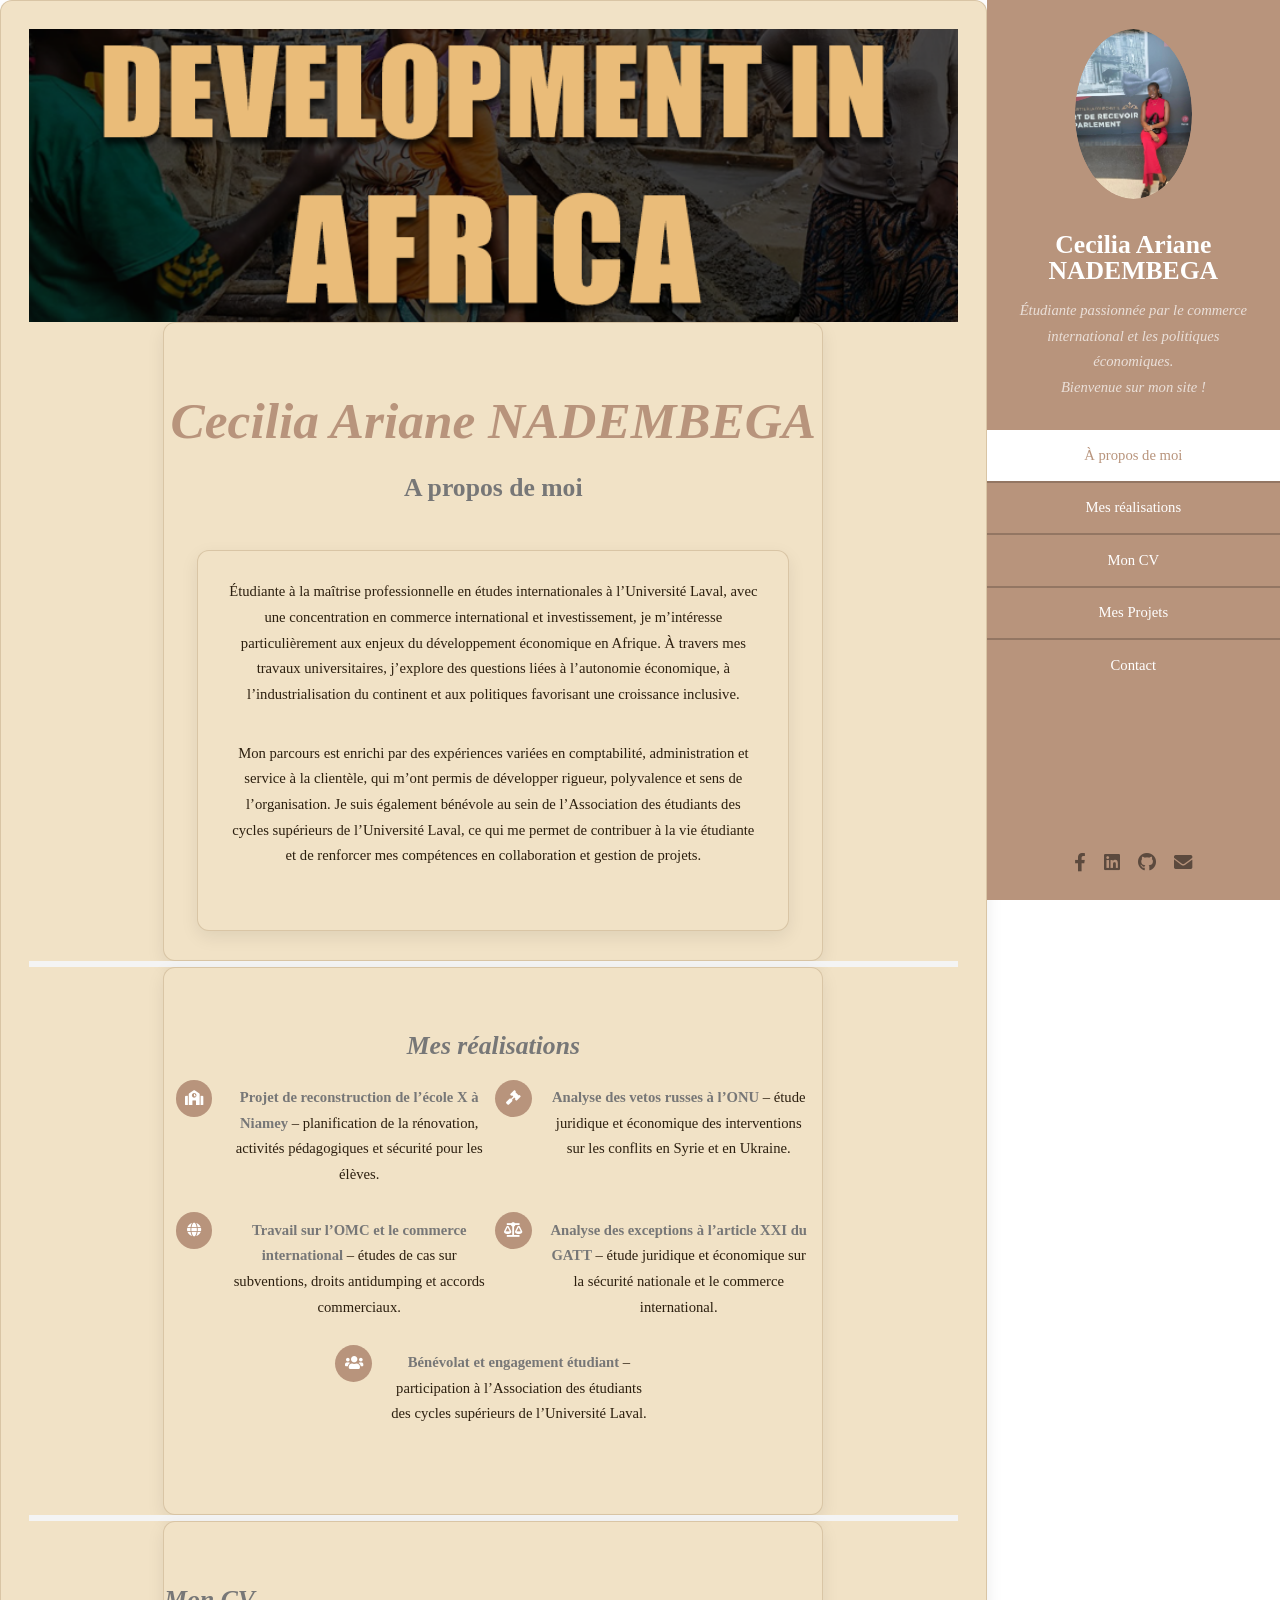
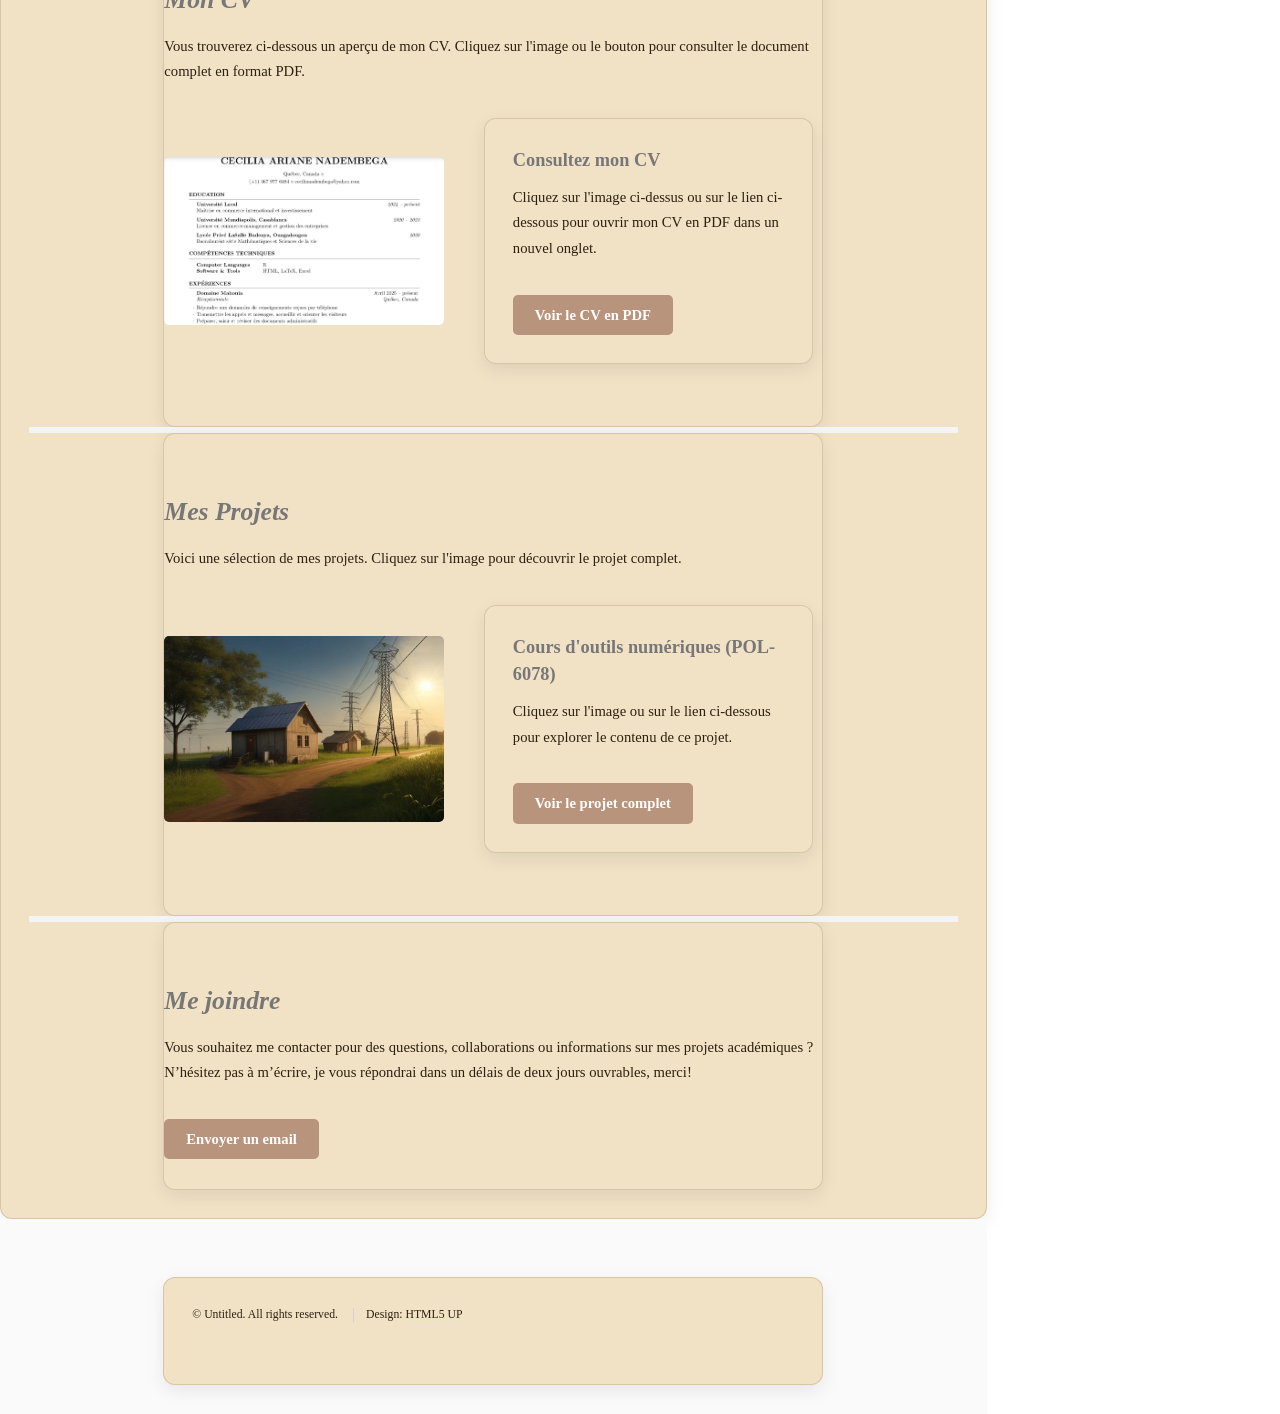
<file: index.html>
<!doctype html>
<!--
	Read Only by HTML5 UP
	html5up.net | @ajlkn
	Free for personal and commercial use under the CCA 3.0 license (html5up.net/license)
-->
<html>
    <title>Le regard de Cécilia Ariane Nadembega sur le monde</title>
    <meta charset="utf-8" />
    <meta
      name="viewport"
      content="width=device-width, initial-scale=1, user-scalable=no"
    />
    <link rel="stylesheet" href="assets/css/main.css" />
  </head>
  <body class="is-preload">
    <!-- Header -->
    <section id="header">
      <header>
        <span class="image avatar"
          ><img src="images/bg4.jfif" alt=""
        /></span>
        <h1 id="logo"><a href="#">Cecilia Ariane NADEMBEGA</a></h1>
        <p>
          Étudiante passionnée par le commerce international et les politiques économiques.<br />
          Bienvenue sur mon site ! <br />
        </p>
      </header>
      <nav id="nav">
        <ul>
          <li><a href="#one" class="active">À propos de moi</a></li>
          <li><a href="#two">Mes réalisations</a></li>
          <li><a href="#three">Mon CV</a></li>
          <li><a href="#projets">Mes Projets</a></li>
          <li><a href="#four">Contact</a></li>
        </ul>
      </nav>
      <footer>
        <ul class="icons">
          <li>
            <!-- Vous pouvez mettre en hyperlien vos reseaux sociaux en modifiant la valeur de href-->
            <a href="https://www.facebook.com/cecilia.nadembega.75" class="icon brands fa-facebook-f"
              ><span class="label">Facebook</span></a
            >
          </li>
          <li>
            <a href="https://www.linkedin.com/in/cecilia-nadembega-210b1a208/" class="icon brands fa-linkedin"
              ><span class="label">LinkedIn</span></a
            >
          </li>
          <li>
            <a href="https://github.com/NCA0226" class="icon brands fa-github"
              ><span class="label">Github</span></a
            >
          </li>
          <li>
            <a href="cecilianadembega@yahoo.com" class="icon solid fa-envelope"
              ><span class="label">Email</span></a
            >
          </li>
        </ul>
      </footer>
    </section>

    <!-- Wrapper -->
    <div id="wrapper">
      <!-- Main -->
      <div id="main">
        <!-- One -->
        <section id="one">
          <div class="image main" data-position="center">
            <img src="images/bg2.png" alt="" />
          </div>
          <div class="container" style="text-align: center;">
            <header class="major">
              <h2>Cecilia Ariane NADEMBEGA</h2>
              <p>A propos de moi</p>
            </header>
            <div class="container" style="text-align: center;">
            <p>
              Étudiante à la maîtrise professionnelle en études internationales à l’Université Laval, 
      avec une concentration en commerce international et investissement, je m’intéresse particulièrement 
      aux enjeux du développement économique en Afrique.  
      À travers mes travaux universitaires, j’explore des questions liées à l’autonomie économique, 
      à l’industrialisation du continent et aux politiques favorisant une croissance inclusive.
            </p>
            <p>
  Mon parcours est enrichi par des expériences variées en comptabilité, administration et service à la clientèle, 
      qui m’ont permis de développer rigueur, polyvalence et sens de l’organisation.  
      Je suis également bénévole au sein de l’Association des étudiants des cycles supérieurs de l’Université Laval, 
      ce qui me permet de contribuer à la vie étudiante et de renforcer mes compétences en collaboration et gestion de projets.
            </p>
          </div>
        </section>

        <!-- Two -->
        <section id="two">
          <div class="container" style="text-align: center;">
            <h3>Mes réalisations</h3>
            <ul class="feature-icons">
      <li class="icon solid fa-school">
        <strong>Projet de reconstruction de l’école X à Niamey</strong> – planification de la rénovation, activités pédagogiques et sécurité pour les élèves.
      </li>
      <li class="icon solid fa-gavel">
        <strong>Analyse des vetos russes à l’ONU</strong> – étude juridique et économique des interventions sur les conflits en Syrie et en Ukraine.
      </li>
      <li class="icon solid fa-globe">
        <strong>Travail sur l’OMC et le commerce international</strong> – études de cas sur subventions, droits antidumping et accords commerciaux.
      </li>
      <li class="icon solid fa-balance-scale">
        <strong>Analyse des exceptions à l’article XXI du GATT</strong> – étude juridique et économique sur la sécurité nationale et le commerce international.
      </li>
      <li class="icon solid fa-users">
        <strong>Bénévolat et engagement étudiant</strong> – participation à l’Association des étudiants des cycles supérieurs de l’Université Laval.
      </li>
            </ul>
          </div>
        </section>

        <!-- Three -->
<section id="three">
  <div class="container">
    <h3>Mon CV</h3>
    <p>
      Vous trouverez ci-dessous un aperçu de mon CV. Cliquez sur l'image ou le bouton pour consulter le document complet en format PDF.
    </p>
    <div class="features">
      <article>
        <!-- Aperçu du CV en image -->
        <a href="cv/cv.pdf" class="image" target="_blank">
          <img src="cv/cv.jpg" alt="Aperçu du CV" />
        </a>
        <div class="inner">
          <h4>Consultez mon CV</h4>
          <p>
            Cliquez sur l'image ci-dessus ou sur le lien ci-dessous pour ouvrir mon CV en PDF dans un nouvel onglet.
          </p>
          <!-- Lien direct vers le CV en PDF -->
          <p>
            <a href="cv/cv.pdf" target="_blank" class="button primary">
              Voir le CV en PDF
            </a>
          </p>
        </div>
      </article>
    </div>
  </div>
</section>
<!-- Mes projets -->
<section id="projets">
  <div class="container">
    <h3>Mes Projets</h3>
    <p>
      Voici une sélection de mes projets. Cliquez sur l'image pour découvrir le projet complet.
    </p>
    <div class="features">
      <article>
        <!-- Aperçu du projet en image -->
        <a href="projet_session/projet.html" class="image" target="_blank">
          <img src="projet_session/projet.png" alt="Aperçu du projet de session" />
        </a>
        <div class="inner">
          <h4>Cours d'outils numériques (POL-6078)</h4>
          <p>
            Cliquez sur l'image ou sur le lien ci-dessous pour explorer le contenu de ce projet.
          </p>
          <!-- Lien direct vers le projet -->
          <p>
            <a href="projet_session/projet.html" target="_blank" class="button primary">
              Voir le projet complet
            </a>
          </p>
        </div>
      </article>
    </div>
  </div>
</section>
        <!-- Four -->
        <section id="four">
          <div class="container">
            <h3>Me joindre</h3>
            <p>
              Vous souhaitez me contacter pour des questions, collaborations ou informations sur mes projets académiques ? 
      N’hésitez pas à m’écrire, je vous répondrai dans un délais de deux jours ouvrables, merci!
  
            </p>
            <div class="row gtr-uniform">
              <div class="col-12">
                <!-- Vous pouvez mettre votre email ici au lieu de your-email@example.com -->
                <a
                  href="mailto:cecilianadembega@yahoo.com?subject=Sujet&body=Votre message ici."
                  class="button primary"
                >
                  Envoyer un email
                </a>
              </div>
            </div>
          </div>
        </section>
        <!-- Five -->
        <!-- -->
      </div>

      <!-- Footer -->
      <section id="footer">
        <div class="container">
          <ul class="copyright">
            <li>&copy; Untitled. All rights reserved.</li>
            <li>Design: <a href="http://html5up.net">HTML5 UP</a></li>
          </ul>
        </div>
      </section>
    </div>

    <!-- Scripts -->
    <script src="assets/js/jquery.min.js"></script>
    <script src="assets/js/jquery.scrollex.min.js"></script>
    <script src="assets/js/jquery.scrolly.min.js"></script>
    <script src="assets/js/browser.min.js"></script>
    <script src="assets/js/breakpoints.min.js"></script>
    <script src="assets/js/util.js"></script>
    <script src="assets/js/main.js"></script>
  </body>
</html>
</file>
<file: assets/css/main.css>
@import url("fontawesome-all.min.css");
@import url("https://fonts.googleapis.com/css?family=Lato:400,400italic,700,700italic|Source+Code+Pro:400");

/*
	Read Only by HTML5 UP
	html5up.net | @ajlkn
	Free for personal and commercial use under the CCA 3.0 license (html5up.net/license)
*/

html,
body,
div,
span,
applet,
object,
iframe,
h1,
h2,
h3,
h4,
h5,
h6,
p,
blockquote,
pre,
a,
abbr,
acronym,
address,
big,
cite,
code,
del,
dfn,
em,
img,
ins,
kbd,
q,
s,
samp,
small,
strike,
strong,
sub,
sup,
tt,
var,
b,
u,
i,
center,
dl,
dt,
dd,
ol,
ul,
li,
fieldset,
form,
label,
legend,
table,
caption,
tbody,
tfoot,
thead,
tr,
th,
td,
article,
aside,
canvas,
details,
embed,
figure,
figcaption,
footer,
header,
hgroup,
menu,
nav,
output,
ruby,
section,
summary,
time,
mark,
audio,
video {
  margin: 0;
  padding: 0;
  border: 0;
  font-size: 100%;
  font: inherit;
  vertical-align: baseline;
}

article,
aside,
details,
figcaption,
figure,
footer,
header,
hgroup,
menu,
nav,
section {
  display: block;
}

body {
  line-height: 1;
}

ol,
ul {
  list-style: none;
}

blockquote,
q {
  quotes: none;
}

blockquote:before,
blockquote:after,
q:before,
q:after {
  content: "";
  content: none;
}

table {
  border-collapse: collapse;
  border-spacing: 0;
}

body {
  -webkit-text-size-adjust: none;
}

mark {
  background-color: transparent;
  color: inherit;
}

input::-moz-focus-inner {
  border: 0;
  padding: 0;
}

input,
select,
textarea {
  -moz-appearance: none;
  -webkit-appearance: none;
  -ms-appearance: none;
  appearance: none;
}

/* Basic */

html {
  box-sizing: border-box;
}

*,
*:before,
*:after {
  box-sizing: inherit;
}

body {
  background: #f5f0e6;
}

body.is-preload *,
body.is-preload *:before,
body.is-preload *:after {
  -moz-animation: none !important;
  -webkit-animation: none !important;
  -ms-animation: none !important;
  animation: none !important;
  -moz-transition: none !important;
  -webkit-transition: none !important;
  -ms-transition: none !important;
  transition: none !important;
}

/* Conteneurs de texte : beige plus profond pour un effet papier */
.container, .inner, #main {
  background-color: #f1e2c6;          /* beige plus foncé, ton papier */
  color: #2c1f0f;                     /* texte brun foncé */
  padding: 28px;
  border-radius: 12px;
  box-shadow: 0 6px 18px rgba(0,0,0,0.08);  /* ombre légèrement plus marquée */
  border: 1px solid rgba(160,130,90,0.3);   /* contour discret */
}

body,
input,
select,
textarea {
  color: #888;
  font-family: "Times New Roman", Times, serif;
  font-size: 16pt;
  font-weight: 400;
  line-height: 1.75em;
}

a {
  -moz-transition:
    color 0.2s ease-in-out,
    border-color 0.2s ease-in-out;
  -webkit-transition:
    color 0.2s ease-in-out,
    border-color 0.2s ease-in-out;
  -ms-transition:
    color 0.2s ease-in-out,
    border-color 0.2s ease-in-out;
  transition:
    color 0.2s ease-in-out,
    border-color 0.2s ease-in-out;
  border-bottom: solid 1px #e4e4e4;
  color: inherit;
  text-decoration: none;
}

a:hover {
  border-bottom-color: transparent;
  color: #b8947c !important;
}

strong,
b {
  color: #777;
  font-weight: 700;
}

em,
i {
  font-style: italic;
}

p {
  margin: 0 0 2.25em 0;
}

h1,
h2,
h3,
h4,
h5,
h6 {
  color: #777;
  font-weight: 700;
  line-height: 1em;
  margin: 0 0 0.5625em 0;
}

h1 a,
h2 a,
h3 a,
h4 a,
h5 a,
h6 a {
  border: 0;
  color: inherit;
  text-decoration: none;
}

h2 {
  font-size: 2em;
  line-height: 1.5em;
  font-style: italic;
}
  
h3 {
  font-size: 1.75em;
  line-height: 1.5em;
  font-style: italic;
}

h4 {
  font-size: 1.25em;
  line-height: 1.5em;
}

h5 {
  font-size: 0.9em;
  line-height: 1.5em;
}

h6 {
  font-size: 0.7em;
  line-height: 1.5em;
}

sub {
  font-size: 0.8em;
  position: relative;
  top: 0.5em;
}

sup {
  font-size: 0.8em;
  position: relative;
  top: -0.5em;
}

hr {
  border: 0;
  border-bottom: solid 2px #f4f4f4;
  margin: 2.25em 0;
}

hr.major {
  margin: 3.375em 0;
}

blockquote {
  border-left: solid 8px #e4e4e4;
  font-style: italic;
  margin: 0 0 2.25em 0;
  padding: 0.5em 0 0.5em 2em;
}

code {
  background: #555;
  border-radius: 5px;
  color: #fff;
  font-family: "Source Code Pro", monospace;
  font-size: 0.9em;
  margin: 0 0.25em;
  padding: 0.25em 0.65em;
}

pre {
  font-family: "Source Code Pro", monospace;
  font-size: 0.9em;
  margin: 0 0 2.25em 0;
}

pre code {
  -webkit-overflow-scrolling: touch;
  display: block;
  line-height: 1.5em;
  overflow-x: auto;
  padding: 1em 1.5em;
}

.align-left {
  text-align: left;
}

.align-center {
  text-align: center;
}

.align-right {
  text-align: right;
}

/* Row */

.row {
  display: flex;
  flex-wrap: wrap;
  box-sizing: border-box;
  align-items: stretch;
}

.row > * {
  box-sizing: border-box;
}

.row.gtr-uniform > * > :last-child {
  margin-bottom: 0;
}

.row.aln-left {
  justify-content: flex-start;
}

.row.aln-center {
  justify-content: center;
}

.row.aln-right {
  justify-content: flex-end;
}

.row.aln-top {
  align-items: flex-start;
}

.row.aln-middle {
  align-items: center;
}

.row.aln-bottom {
  align-items: flex-end;
}

.row > .imp {
  order: -1;
}

.row > .col-1 {
  width: 8.33333%;
}

.row > .off-1 {
  margin-left: 8.33333%;
}

.row > .col-2 {
  width: 16.66667%;
}

.row > .off-2 {
  margin-left: 16.66667%;
}

.row > .col-3 {
  width: 25%;
}

.row > .off-3 {
  margin-left: 25%;
}

.row > .col-4 {
  width: 33.33333%;
}

.row > .off-4 {
  margin-left: 33.33333%;
}

.row > .col-5 {
  width: 41.66667%;
}

.row > .off-5 {
  margin-left: 41.66667%;
}

.row > .col-6 {
  width: 50%;
}

.row > .off-6 {
  margin-left: 50%;
}

.row > .col-7 {
  width: 58.33333%;
}

.row > .off-7 {
  margin-left: 58.33333%;
}

.row > .col-8 {
  width: 66.66667%;
}

.row > .off-8 {
  margin-left: 66.66667%;
}

.row > .col-9 {
  width: 75%;
}

.row > .off-9 {
  margin-left: 75%;
}

.row > .col-10 {
  width: 83.33333%;
}

.row > .off-10 {
  margin-left: 83.33333%;
}

.row > .col-11 {
  width: 91.66667%;
}

.row > .off-11 {
  margin-left: 91.66667%;
}

.row > .col-12 {
  width: 100%;
}

.row > .off-12 {
  margin-left: 100%;
}

.row.gtr-0 {
  margin-top: 0;
  margin-left: 0em;
}

.row.gtr-0 > * {
  padding: 0 0 0 0em;
}

.row.gtr-0.gtr-uniform {
  margin-top: 0em;
}

.row.gtr-0.gtr-uniform > * {
  padding-top: 0em;
}

.row.gtr-25 {
  margin-top: 0;
  margin-left: -0.5em;
}

.row.gtr-25 > * {
  padding: 0 0 0 0.5em;
}

.row.gtr-25.gtr-uniform {
  margin-top: -0.5em;
}

.row.gtr-25.gtr-uniform > * {
  padding-top: 0.5em;
}

.row.gtr-50 {
  margin-top: 0;
  margin-left: -1em;
}

.row.gtr-50 > * {
  padding: 0 0 0 1em;
}

.row.gtr-50.gtr-uniform {
  margin-top: -1em;
}

.row.gtr-50.gtr-uniform > * {
  padding-top: 1em;
}

.row {
  margin-top: 0;
  margin-left: -2em;
}

.row > * {
  padding: 0 0 0 2em;
}

.row.gtr-uniform {
  margin-top: -2em;
}

.row.gtr-uniform > * {
  padding-top: 2em;
}

.row.gtr-150 {
  margin-top: 0;
  margin-left: -3em;
}

.row.gtr-150 > * {
  padding: 0 0 0 3em;
}

.row.gtr-150.gtr-uniform {
  margin-top: -3em;
}

.row.gtr-150.gtr-uniform > * {
  padding-top: 3em;
}

.row.gtr-200 {
  margin-top: 0;
  margin-left: -4em;
}

.row.gtr-200 > * {
  padding: 0 0 0 4em;
}

.row.gtr-200.gtr-uniform {
  margin-top: -4em;
}

.row.gtr-200.gtr-uniform > * {
  padding-top: 4em;
}

@media screen and (max-width: 1680px) {
  .row {
    display: flex;
    flex-wrap: wrap;
    box-sizing: border-box;
    align-items: stretch;
  }

  .row > * {
    box-sizing: border-box;
  }

  .row.gtr-uniform > * > :last-child {
    margin-bottom: 0;
  }

  .row.aln-left {
    justify-content: flex-start;
  }

  .row.aln-center {
    justify-content: center;
  }

  .row.aln-right {
    justify-content: flex-end;
  }

  .row.aln-top {
    align-items: flex-start;
  }

  .row.aln-middle {
    align-items: center;
  }

  .row.aln-bottom {
    align-items: flex-end;
  }

  .row > .imp-xlarge {
    order: -1;
  }

  .row > .col-1-xlarge {
    width: 8.33333%;
  }

  .row > .off-1-xlarge {
    margin-left: 8.33333%;
  }

  .row > .col-2-xlarge {
    width: 16.66667%;
  }

  .row > .off-2-xlarge {
    margin-left: 16.66667%;
  }

  .row > .col-3-xlarge {
    width: 25%;
  }

  .row > .off-3-xlarge {
    margin-left: 25%;
  }

  .row > .col-4-xlarge {
    width: 33.33333%;
  }

  .row > .off-4-xlarge {
    margin-left: 33.33333%;
  }

  .row > .col-5-xlarge {
    width: 41.66667%;
  }

  .row > .off-5-xlarge {
    margin-left: 41.66667%;
  }

  .row > .col-6-xlarge {
    width: 50%;
  }

  .row > .off-6-xlarge {
    margin-left: 50%;
  }

  .row > .col-7-xlarge {
    width: 58.33333%;
  }

  .row > .off-7-xlarge {
    margin-left: 58.33333%;
  }

  .row > .col-8-xlarge {
    width: 66.66667%;
  }

  .row > .off-8-xlarge {
    margin-left: 66.66667%;
  }

  .row > .col-9-xlarge {
    width: 75%;
  }

  .row > .off-9-xlarge {
    margin-left: 75%;
  }

  .row > .col-10-xlarge {
    width: 83.33333%;
  }

  .row > .off-10-xlarge {
    margin-left: 83.33333%;
  }

  .row > .col-11-xlarge {
    width: 91.66667%;
  }

  .row > .off-11-xlarge {
    margin-left: 91.66667%;
  }

  .row > .col-12-xlarge {
    width: 100%;
  }

  .row > .off-12-xlarge {
    margin-left: 100%;
  }

  .row.gtr-0 {
    margin-top: 0;
    margin-left: 0em;
  }

  .row.gtr-0 > * {
    padding: 0 0 0 0em;
  }

  .row.gtr-0.gtr-uniform {
    margin-top: 0em;
  }

  .row.gtr-0.gtr-uniform > * {
    padding-top: 0em;
  }

  .row.gtr-25 {
    margin-top: 0;
    margin-left: -0.5em;
  }

  .row.gtr-25 > * {
    padding: 0 0 0 0.5em;
  }

  .row.gtr-25.gtr-uniform {
    margin-top: -0.5em;
  }

  .row.gtr-25.gtr-uniform > * {
    padding-top: 0.5em;
  }

  .row.gtr-50 {
    margin-top: 0;
    margin-left: -1em;
  }

  .row.gtr-50 > * {
    padding: 0 0 0 1em;
  }

  .row.gtr-50.gtr-uniform {
    margin-top: -1em;
  }

  .row.gtr-50.gtr-uniform > * {
    padding-top: 1em;
  }

  .row {
    margin-top: 0;
    margin-left: -2em;
  }

  .row > * {
    padding: 0 0 0 2em;
  }

  .row.gtr-uniform {
    margin-top: -2em;
  }

  .row.gtr-uniform > * {
    padding-top: 2em;
  }

  .row.gtr-150 {
    margin-top: 0;
    margin-left: -3em;
  }

  .row.gtr-150 > * {
    padding: 0 0 0 3em;
  }

  .row.gtr-150.gtr-uniform {
    margin-top: -3em;
  }

  .row.gtr-150.gtr-uniform > * {
    padding-top: 3em;
  }

  .row.gtr-200 {
    margin-top: 0;
    margin-left: -4em;
  }

  .row.gtr-200 > * {
    padding: 0 0 0 4em;
  }

  .row.gtr-200.gtr-uniform {
    margin-top: -4em;
  }

  .row.gtr-200.gtr-uniform > * {
    padding-top: 4em;
  }
}

@media screen and (max-width: 1280px) {
  .row {
    display: flex;
    flex-wrap: wrap;
    box-sizing: border-box;
    align-items: stretch;
  }

  .row > * {
    box-sizing: border-box;
  }

  .row.gtr-uniform > * > :last-child {
    margin-bottom: 0;
  }

  .row.aln-left {
    justify-content: flex-start;
  }

  .row.aln-center {
    justify-content: center;
  }

  .row.aln-right {
    justify-content: flex-end;
  }

  .row.aln-top {
    align-items: flex-start;
  }

  .row.aln-middle {
    align-items: center;
  }

  .row.aln-bottom {
    align-items: flex-end;
  }

  .row > .imp-large {
    order: -1;
  }

  .row > .col-1-large {
    width: 8.33333%;
  }

  .row > .off-1-large {
    margin-left: 8.33333%;
  }

  .row > .col-2-large {
    width: 16.66667%;
  }

  .row > .off-2-large {
    margin-left: 16.66667%;
  }

  .row > .col-3-large {
    width: 25%;
  }

  .row > .off-3-large {
    margin-left: 25%;
  }

  .row > .col-4-large {
    width: 33.33333%;
  }

  .row > .off-4-large {
    margin-left: 33.33333%;
  }

  .row > .col-5-large {
    width: 41.66667%;
  }

  .row > .off-5-large {
    margin-left: 41.66667%;
  }

  .row > .col-6-large {
    width: 50%;
  }

  .row > .off-6-large {
    margin-left: 50%;
  }

  .row > .col-7-large {
    width: 58.33333%;
  }

  .row > .off-7-large {
    margin-left: 58.33333%;
  }

  .row > .col-8-large {
    width: 66.66667%;
  }

  .row > .off-8-large {
    margin-left: 66.66667%;
  }

  .row > .col-9-large {
    width: 75%;
  }

  .row > .off-9-large {
    margin-left: 75%;
  }

  .row > .col-10-large {
    width: 83.33333%;
  }

  .row > .off-10-large {
    margin-left: 83.33333%;
  }

  .row > .col-11-large {
    width: 91.66667%;
  }

  .row > .off-11-large {
    margin-left: 91.66667%;
  }

  .row > .col-12-large {
    width: 100%;
  }

  .row > .off-12-large {
    margin-left: 100%;
  }

  .row.gtr-0 {
    margin-top: 0;
    margin-left: 0em;
  }

  .row.gtr-0 > * {
    padding: 0 0 0 0em;
  }

  .row.gtr-0.gtr-uniform {
    margin-top: 0em;
  }

  .row.gtr-0.gtr-uniform > * {
    padding-top: 0em;
  }

  .row.gtr-25 {
    margin-top: 0;
    margin-left: -0.375em;
  }

  .row.gtr-25 > * {
    padding: 0 0 0 0.375em;
  }

  .row.gtr-25.gtr-uniform {
    margin-top: -0.375em;
  }

  .row.gtr-25.gtr-uniform > * {
    padding-top: 0.375em;
  }

  .row.gtr-50 {
    margin-top: 0;
    margin-left: -0.75em;
  }

  .row.gtr-50 > * {
    padding: 0 0 0 0.75em;
  }

  .row.gtr-50.gtr-uniform {
    margin-top: -0.75em;
  }

  .row.gtr-50.gtr-uniform > * {
    padding-top: 0.75em;
  }

  .row {
    margin-top: 0;
    margin-left: -1.5em;
  }

  .row > * {
    padding: 0 0 0 1.5em;
  }

  .row.gtr-uniform {
    margin-top: -1.5em;
  }

  .row.gtr-uniform > * {
    padding-top: 1.5em;
  }

  .row.gtr-150 {
    margin-top: 0;
    margin-left: -2.25em;
  }

  .row.gtr-150 > * {
    padding: 0 0 0 2.25em;
  }

  .row.gtr-150.gtr-uniform {
    margin-top: -2.25em;
  }

  .row.gtr-150.gtr-uniform > * {
    padding-top: 2.25em;
  }

  .row.gtr-200 {
    margin-top: 0;
    margin-left: -3em;
  }

  .row.gtr-200 > * {
    padding: 0 0 0 3em;
  }

  .row.gtr-200.gtr-uniform {
    margin-top: -3em;
  }

  .row.gtr-200.gtr-uniform > * {
    padding-top: 3em;
  }
}

@media screen and (max-width: 1024px) {
  .row {
    display: flex;
    flex-wrap: wrap;
    box-sizing: border-box;
    align-items: stretch;
  }

  .row > * {
    box-sizing: border-box;
  }

  .row.gtr-uniform > * > :last-child {
    margin-bottom: 0;
  }

  .row.aln-left {
    justify-content: flex-start;
  }

  .row.aln-center {
    justify-content: center;
  }

  .row.aln-right {
    justify-content: flex-end;
  }

  .row.aln-top {
    align-items: flex-start;
  }

  .row.aln-middle {
    align-items: center;
  }

  .row.aln-bottom {
    align-items: flex-end;
  }

  .row > .imp-medium {
    order: -1;
  }

  .row > .col-1-medium {
    width: 8.33333%;
  }

  .row > .off-1-medium {
    margin-left: 8.33333%;
  }

  .row > .col-2-medium {
    width: 16.66667%;
  }

  .row > .off-2-medium {
    margin-left: 16.66667%;
  }

  .row > .col-3-medium {
    width: 25%;
  }

  .row > .off-3-medium {
    margin-left: 25%;
  }

  .row > .col-4-medium {
    width: 33.33333%;
  }

  .row > .off-4-medium {
    margin-left: 33.33333%;
  }

  .row > .col-5-medium {
    width: 41.66667%;
  }

  .row > .off-5-medium {
    margin-left: 41.66667%;
  }

  .row > .col-6-medium {
    width: 50%;
  }

  .row > .off-6-medium {
    margin-left: 50%;
  }

  .row > .col-7-medium {
    width: 58.33333%;
  }

  .row > .off-7-medium {
    margin-left: 58.33333%;
  }

  .row > .col-8-medium {
    width: 66.66667%;
  }

  .row > .off-8-medium {
    margin-left: 66.66667%;
  }

  .row > .col-9-medium {
    width: 75%;
  }

  .row > .off-9-medium {
    margin-left: 75%;
  }

  .row > .col-10-medium {
    width: 83.33333%;
  }

  .row > .off-10-medium {
    margin-left: 83.33333%;
  }

  .row > .col-11-medium {
    width: 91.66667%;
  }

  .row > .off-11-medium {
    margin-left: 91.66667%;
  }

  .row > .col-12-medium {
    width: 100%;
  }

  .row > .off-12-medium {
    margin-left: 100%;
  }

  .row.gtr-0 {
    margin-top: 0;
    margin-left: 0em;
  }

  .row.gtr-0 > * {
    padding: 0 0 0 0em;
  }

  .row.gtr-0.gtr-uniform {
    margin-top: 0em;
  }

  .row.gtr-0.gtr-uniform > * {
    padding-top: 0em;
  }

  .row.gtr-25 {
    margin-top: 0;
    margin-left: -0.375em;
  }

  .row.gtr-25 > * {
    padding: 0 0 0 0.375em;
  }

  .row.gtr-25.gtr-uniform {
    margin-top: -0.375em;
  }

  .row.gtr-25.gtr-uniform > * {
    padding-top: 0.375em;
  }

  .row.gtr-50 {
    margin-top: 0;
    margin-left: -0.75em;
  }

  .row.gtr-50 > * {
    padding: 0 0 0 0.75em;
  }

  .row.gtr-50.gtr-uniform {
    margin-top: -0.75em;
  }

  .row.gtr-50.gtr-uniform > * {
    padding-top: 0.75em;
  }

  .row {
    margin-top: 0;
    margin-left: -1.5em;
  }

  .row > * {
    padding: 0 0 0 1.5em;
  }

  .row.gtr-uniform {
    margin-top: -1.5em;
  }

  .row.gtr-uniform > * {
    padding-top: 1.5em;
  }

  .row.gtr-150 {
    margin-top: 0;
    margin-left: -2.25em;
  }

  .row.gtr-150 > * {
    padding: 0 0 0 2.25em;
  }

  .row.gtr-150.gtr-uniform {
    margin-top: -2.25em;
  }

  .row.gtr-150.gtr-uniform > * {
    padding-top: 2.25em;
  }

  .row.gtr-200 {
    margin-top: 0;
    margin-left: -3em;
  }

  .row.gtr-200 > * {
    padding: 0 0 0 3em;
  }

  .row.gtr-200.gtr-uniform {
    margin-top: -3em;
  }

  .row.gtr-200.gtr-uniform > * {
    padding-top: 3em;
  }
}

@media screen and (max-width: 736px) {
  .row {
    display: flex;
    flex-wrap: wrap;
    box-sizing: border-box;
    align-items: stretch;
  }

  .row > * {
    box-sizing: border-box;
  }

  .row.gtr-uniform > * > :last-child {
    margin-bottom: 0;
  }

  .row.aln-left {
    justify-content: flex-start;
  }

  .row.aln-center {
    justify-content: center;
  }

  .row.aln-right {
    justify-content: flex-end;
  }

  .row.aln-top {
    align-items: flex-start;
  }

  .row.aln-middle {
    align-items: center;
  }

  .row.aln-bottom {
    align-items: flex-end;
  }

  .row > .imp-small {
    order: -1;
  }

  .row > .col-1-small {
    width: 8.33333%;
  }

  .row > .off-1-small {
    margin-left: 8.33333%;
  }

  .row > .col-2-small {
    width: 16.66667%;
  }

  .row > .off-2-small {
    margin-left: 16.66667%;
  }

  .row > .col-3-small {
    width: 25%;
  }

  .row > .off-3-small {
    margin-left: 25%;
  }

  .row > .col-4-small {
    width: 33.33333%;
  }

  .row > .off-4-small {
    margin-left: 33.33333%;
  }

  .row > .col-5-small {
    width: 41.66667%;
  }

  .row > .off-5-small {
    margin-left: 41.66667%;
  }

  .row > .col-6-small {
    width: 50%;
  }

  .row > .off-6-small {
    margin-left: 50%;
  }

  .row > .col-7-small {
    width: 58.33333%;
  }

  .row > .off-7-small {
    margin-left: 58.33333%;
  }

  .row > .col-8-small {
    width: 66.66667%;
  }

  .row > .off-8-small {
    margin-left: 66.66667%;
  }

  .row > .col-9-small {
    width: 75%;
  }

  .row > .off-9-small {
    margin-left: 75%;
  }

  .row > .col-10-small {
    width: 83.33333%;
  }

  .row > .off-10-small {
    margin-left: 83.33333%;
  }

  .row > .col-11-small {
    width: 91.66667%;
  }

  .row > .off-11-small {
    margin-left: 91.66667%;
  }

  .row > .col-12-small {
    width: 100%;
  }

  .row > .off-12-small {
    margin-left: 100%;
  }

  .row.gtr-0 {
    margin-top: 0;
    margin-left: 0em;
  }

  .row.gtr-0 > * {
    padding: 0 0 0 0em;
  }

  .row.gtr-0.gtr-uniform {
    margin-top: 0em;
  }

  .row.gtr-0.gtr-uniform > * {
    padding-top: 0em;
  }

  .row.gtr-25 {
    margin-top: 0;
    margin-left: -0.3125em;
  }

  .row.gtr-25 > * {
    padding: 0 0 0 0.3125em;
  }

  .row.gtr-25.gtr-uniform {
    margin-top: -0.3125em;
  }

  .row.gtr-25.gtr-uniform > * {
    padding-top: 0.3125em;
  }

  .row.gtr-50 {
    margin-top: 0;
    margin-left: -0.625em;
  }

  .row.gtr-50 > * {
    padding: 0 0 0 0.625em;
  }

  .row.gtr-50.gtr-uniform {
    margin-top: -0.625em;
  }

  .row.gtr-50.gtr-uniform > * {
    padding-top: 0.625em;
  }

  .row {
    margin-top: 0;
    margin-left: -1.25em;
  }

  .row > * {
    padding: 0 0 0 1.25em;
  }

  .row.gtr-uniform {
    margin-top: -1.25em;
  }

  .row.gtr-uniform > * {
    padding-top: 1.25em;
  }

  .row.gtr-150 {
    margin-top: 0;
    margin-left: -1.875em;
  }

  .row.gtr-150 > * {
    padding: 0 0 0 1.875em;
  }

  .row.gtr-150.gtr-uniform {
    margin-top: -1.875em;
  }

  .row.gtr-150.gtr-uniform > * {
    padding-top: 1.875em;
  }

  .row.gtr-200 {
    margin-top: 0;
    margin-left: -2.5em;
  }

  .row.gtr-200 > * {
    padding: 0 0 0 2.5em;
  }

  .row.gtr-200.gtr-uniform {
    margin-top: -2.5em;
  }

  .row.gtr-200.gtr-uniform > * {
    padding-top: 2.5em;
  }
}

@media screen and (max-width: 480px) {
  .row {
    display: flex;
    flex-wrap: wrap;
    box-sizing: border-box;
    align-items: stretch;
  }

  .row > * {
    box-sizing: border-box;
  }

  .row.gtr-uniform > * > :last-child {
    margin-bottom: 0;
  }

  .row.aln-left {
    justify-content: flex-start;
  }

  .row.aln-center {
    justify-content: center;
  }

  .row.aln-right {
    justify-content: flex-end;
  }

  .row.aln-top {
    align-items: flex-start;
  }

  .row.aln-middle {
    align-items: center;
  }

  .row.aln-bottom {
    align-items: flex-end;
  }

  .row > .imp-xsmall {
    order: -1;
  }

  .row > .col-1-xsmall {
    width: 8.33333%;
  }

  .row > .off-1-xsmall {
    margin-left: 8.33333%;
  }

  .row > .col-2-xsmall {
    width: 16.66667%;
  }

  .row > .off-2-xsmall {
    margin-left: 16.66667%;
  }

  .row > .col-3-xsmall {
    width: 25%;
  }

  .row > .off-3-xsmall {
    margin-left: 25%;
  }

  .row > .col-4-xsmall {
    width: 33.33333%;
  }

  .row > .off-4-xsmall {
    margin-left: 33.33333%;
  }

  .row > .col-5-xsmall {
    width: 41.66667%;
  }

  .row > .off-5-xsmall {
    margin-left: 41.66667%;
  }

  .row > .col-6-xsmall {
    width: 50%;
  }

  .row > .off-6-xsmall {
    margin-left: 50%;
  }

  .row > .col-7-xsmall {
    width: 58.33333%;
  }

  .row > .off-7-xsmall {
    margin-left: 58.33333%;
  }

  .row > .col-8-xsmall {
    width: 66.66667%;
  }

  .row > .off-8-xsmall {
    margin-left: 66.66667%;
  }

  .row > .col-9-xsmall {
    width: 75%;
  }

  .row > .off-9-xsmall {
    margin-left: 75%;
  }

  .row > .col-10-xsmall {
    width: 83.33333%;
  }

  .row > .off-10-xsmall {
    margin-left: 83.33333%;
  }

  .row > .col-11-xsmall {
    width: 91.66667%;
  }

  .row > .off-11-xsmall {
    margin-left: 91.66667%;
  }

  .row > .col-12-xsmall {
    width: 100%;
  }

  .row > .off-12-xsmall {
    margin-left: 100%;
  }

  .row.gtr-0 {
    margin-top: 0;
    margin-left: 0em;
  }

  .row.gtr-0 > * {
    padding: 0 0 0 0em;
  }

  .row.gtr-0.gtr-uniform {
    margin-top: 0em;
  }

  .row.gtr-0.gtr-uniform > * {
    padding-top: 0em;
  }

  .row.gtr-25 {
    margin-top: 0;
    margin-left: -0.3125em;
  }

  .row.gtr-25 > * {
    padding: 0 0 0 0.3125em;
  }

  .row.gtr-25.gtr-uniform {
    margin-top: -0.3125em;
  }

  .row.gtr-25.gtr-uniform > * {
    padding-top: 0.3125em;
  }

  .row.gtr-50 {
    margin-top: 0;
    margin-left: -0.625em;
  }

  .row.gtr-50 > * {
    padding: 0 0 0 0.625em;
  }

  .row.gtr-50.gtr-uniform {
    margin-top: -0.625em;
  }

  .row.gtr-50.gtr-uniform > * {
    padding-top: 0.625em;
  }

  .row {
    margin-top: 0;
    margin-left: -1.25em;
  }

  .row > * {
    padding: 0 0 0 1.25em;
  }

  .row.gtr-uniform {
    margin-top: -1.25em;
  }

  .row.gtr-uniform > * {
    padding-top: 1.25em;
  }

  .row.gtr-150 {
    margin-top: 0;
    margin-left: -1.875em;
  }

  .row.gtr-150 > * {
    padding: 0 0 0 1.875em;
  }

  .row.gtr-150.gtr-uniform {
    margin-top: -1.875em;
  }

  .row.gtr-150.gtr-uniform > * {
    padding-top: 1.875em;
  }

  .row.gtr-200 {
    margin-top: 0;
    margin-left: -2.5em;
  }

  .row.gtr-200 > * {
    padding: 0 0 0 2.5em;
  }

  .row.gtr-200.gtr-uniform {
    margin-top: -2.5em;
  }

  .row.gtr-200.gtr-uniform > * {
    padding-top: 2.5em;
  }
}

/* Container */

.container {
  margin: 0 auto;
  max-width: calc(100% - 4.5em);
  width: 45em;
}

.container.xsmall {
  width: 11.25em;
}

.container.small {
  width: 22.5em;
}

.container.medium {
  width: 33.75em;
}

.container.large {
  width: 56.25em;
}

.container.xlarge {
  width: 67.5em;
}

.container.max {
  width: 100%;
}

@media screen and (max-width: 1024px) {
  .container {
    width: 100% !important;
  }
}

@media screen and (max-width: 480px) {
  .container {
    max-width: calc(100% - 3.375em);
  }
}

/* Section/Article */

section.special,
article.special {
  text-align: center;
}

header p {
  color: #aaa;
  position: relative;
  margin: 0 0 1.6875em 0;
}

header h2 + p {
  font-size: 1.25em;
  margin-top: -0.5em;
  line-height: 1.5em;
}

header h3 + p {
  font-size: 1.1em;
  margin-top: -0.35em;
  line-height: 1.5em;
}

header h4 + p,
header h5 + p,
header h6 + p {
  font-size: 0.9em;
  margin-top: -0.25em;
  line-height: 1.5em;
}

header.major h2 {
  color: #b8947c;
  font-size: 3.5em;
}

header.major h2 + p {
  color: #777;
  font-size: 1.75em;
  font-weight: 700;
  margin-top: -0.75em;
}

/* Form */

form {
  margin: 0 0 2.25em 0;
}

label {
  color: #777;
  display: block;
  font-size: 0.9em;
  font-weight: 700;
  margin: 0 0 1.125em 0;
}

input::-moz-focus-inner {
  border: 0;
  padding: 0;
}

input[type="text"],
input[type="password"],
input[type="email"],
select,
textarea {
  -moz-appearance: none;
  -webkit-appearance: none;
  -ms-appearance: none;
  appearance: none;
  border-radius: 5px;
  border: none;
  border: solid 2px #e4e4e4;
  color: inherit;
  display: block;
  outline: 0;
  padding: 0 1em;
  text-decoration: none;
  width: 100%;
}

input[type="text"]:invalid,
input[type="password"]:invalid,
input[type="email"]:invalid,
select:invalid,
textarea:invalid {
  box-shadow: none;
}

input[type="text"]:focus,
input[type="password"]:focus,
input[type="email"]:focus,
select:focus,
textarea:focus {
  border-color: #b8947c;
}

select {
  background-image: url("data:image/svg+xml;charset=utf8,%3Csvg xmlns='http://www.w3.org/2000/svg' width='40' height='40' preserveAspectRatio='none' viewBox='0 0 40 40'%3E%3Cpath d='M9.4,12.3l10.4,10.4l10.4-10.4c0.2-0.2,0.5-0.4,0.9-0.4c0.3,0,0.6,0.1,0.9,0.4l3.3,3.3c0.2,0.2,0.4,0.5,0.4,0.9 c0,0.4-0.1,0.6-0.4,0.9L20.7,31.9c-0.2,0.2-0.5,0.4-0.9,0.4c-0.3,0-0.6-0.1-0.9-0.4L4.3,17.3c-0.2-0.2-0.4-0.5-0.4-0.9 c0-0.4,0.1-0.6,0.4-0.9l3.3-3.3c0.2-0.2,0.5-0.4,0.9-0.4S9.1,12.1,9.4,12.3z' fill='%23e4e4e4' /%3E%3C/svg%3E");
  background-size: 1.25em;
  background-repeat: no-repeat;
  background-position: calc(100% - 1em) center;
  height: 2.75em;
  padding-right: 2.75em;
  text-overflow: ellipsis;
}

select option {
  color: #777;
  background: #fff;
}

select:focus::-ms-value {
  background-color: transparent;
}

select::-ms-expand {
  display: none;
}

input[type="text"],
input[type="password"],
input[type="email"],
select {
  height: 2.75em;
}

textarea {
  padding: 0.75em 1em;
}

input[type="checkbox"],
input[type="radio"] {
  -moz-appearance: none;
  -webkit-appearance: none;
  -ms-appearance: none;
  appearance: none;
  display: block;
  float: left;
  margin-right: -2em;
  opacity: 0;
  width: 1em;
  z-index: -1;
}

input[type="checkbox"] + label,
input[type="radio"] + label {
  text-decoration: none;
  color: #888;
  cursor: pointer;
  display: inline-block;
  font-size: 1em;
  font-weight: 400;
  padding-left: 2.4em;
  padding-right: 0.75em;
  position: relative;
}

input[type="checkbox"] + label:before,
input[type="radio"] + label:before {
  -moz-osx-font-smoothing: grayscale;
  -webkit-font-smoothing: antialiased;
  display: inline-block;
  font-style: normal;
  font-variant: normal;
  text-rendering: auto;
  line-height: 1;
  text-transform: none !important;
  font-family: "Font Awesome 5 Free";
  font-weight: 900;
}

input[type="checkbox"] + label:before,
input[type="radio"] + label:before {
  background: #fafafa;
  border-radius: 5px;
  border: solid 2px #e4e4e4;
  content: "";
  display: inline-block;
  font-size: 0.8em;
  height: 2.0625em;
  left: 0;
  line-height: 2.0625em;
  position: absolute;
  text-align: center;
  top: 0;
  width: 2.0625em;
}

input[type="checkbox"]:checked + label:before,
input[type="radio"]:checked + label:before {
  background: #989898;
  border-color: #989898;
  color: #ffffff;
  content: "\f00c";
}

input[type="checkbox"]:focus + label:before,
input[type="radio"]:focus + label:before {
  border-color: #b8947c;
}

input[type="checkbox"] + label:before {
  border-radius: 5px;
}

input[type="radio"] + label:before {
  border-radius: 100%;
}

::-webkit-input-placeholder {
  color: #aaa !important;
  font-style: italic;
  opacity: 1;
}

:-moz-placeholder {
  color: #aaa !important;
  font-style: italic;
  opacity: 1;
}

::-moz-placeholder {
  color: #aaa !important;
  font-style: italic;
  opacity: 1;
}

:-ms-input-placeholder {
  color: #aaa !important;
  font-style: italic;
  opacity: 1;
}

/* Box */

.box {
  border-radius: 5px;
  border: solid 2px #e4e4e4;
  margin-bottom: 2.25em;
  padding: 1.5em;
}

.box > :last-child,
.box > :last-child > :last-child,
.box > :last-child > :last-child > :last-child {
  margin-bottom: 0;
}

.box.alt {
  border: 0;
  border-radius: 0;
  padding: 0;
}

/* Icon */

.icon {
  text-decoration: none;
  border-bottom: none;
  position: relative;
}

.icon:before {
  -moz-osx-font-smoothing: grayscale;
  -webkit-font-smoothing: antialiased;
  display: inline-block;
  font-style: normal;
  font-variant: normal;
  text-rendering: auto;
  line-height: 1;
  text-transform: none !important;
  font-family: "Font Awesome 5 Free";
  font-weight: 400;
}

.icon > .label {
  display: none;
}

.icon:before {
  line-height: inherit;
}

.icon.solid:before {
  font-weight: 900;
}

.icon.brands:before {
  font-family: "Font Awesome 5 Brands";
}

/* Image */

.image {
  border-radius: 5px;
  border: 0;
  display: inline-block;
  position: relative;
}

.image[data-position] img {
  -moz-object-fit: cover;
  -webkit-object-fit: cover;
  -ms-object-fit: cover;
  object-fit: cover;
  display: block;
  position: absolute;
  top: 0;
  left: 0;
  width: 100%;
  height: 100%;
}

.image[data-position="top left"] img {
  -moz-object-position: top left;
  -webkit-object-position: top left;
  -ms-object-position: top left;
  object-position: top left;
}

.image[data-position="top"] img {
  -moz-object-position: top;
  -webkit-object-position: top;
  -ms-object-position: top;
  object-position: top;
}

.image[data-position="top right"] img {
  -moz-object-position: top right;
  -webkit-object-position: top right;
  -ms-object-position: top right;
  object-position: top right;
}

.image[data-position="right"] img {
  -moz-object-position: right;
  -webkit-object-position: right;
  -ms-object-position: right;
  object-position: right;
}

.image[data-position="bottom right"] img {
  -moz-object-position: bottom right;
  -webkit-object-position: bottom right;
  -ms-object-position: bottom right;
  object-position: bottom right;
}

.image[data-position="bottom"] img {
  -moz-object-position: bottom;
  -webkit-object-position: bottom;
  -ms-object-position: bottom;
  object-position: bottom;
}

.image[data-position="bottom left"] img {
  -moz-object-position: bottom left;
  -webkit-object-position: bottom left;
  -ms-object-position: bottom left;
  object-position: bottom left;
}

.image[data-position="left"] img {
  -moz-object-position: left;
  -webkit-object-position: left;
  -ms-object-position: left;
  object-position: left;
}

.image[data-position="center"] img {
  -moz-object-position: center;
  -webkit-object-position: center;
  -ms-object-position: center;
  object-position: center;
}

.image[data-position="25% 25%"] img {
  -moz-object-position: 25% 25%;
  -webkit-object-position: 25% 25%;
  -ms-object-position: 25% 25%;
  object-position: 25% 25%;
}

.image[data-position="75% 25%"] img {
  -moz-object-position: 75% 25%;
  -webkit-object-position: 75% 25%;
  -ms-object-position: 75% 25%;
  object-position: 75% 25%;
}

.image[data-position="75% 75%"] img {
  -moz-object-position: 75% 75%;
  -webkit-object-position: 75% 75%;
  -ms-object-position: 75% 75%;
  object-position: 75% 75%;
}

.image[data-position="25% 75%"] img {
  -moz-object-position: 25% 75%;
  -webkit-object-position: 25% 75%;
  -ms-object-position: 25% 75%;
  object-position: 25% 75%;
}

.image img {
  border-radius: 5px;
  display: block;
}

.image.left {
  float: left;
  margin: 0 2.5em 2em 0;
  top: 0.25em;
}

.image.right {
  float: right;
  margin: 0 0 2em 2.5em;
  top: 0.25em;
}

.image.fit {
  display: block;
  margin: 0 0 2.25em 0;
  width: 100%;
}

.image.fit img {
  display: block;
  width: 100%;
}

.image.avatar {
  border-radius: 100%;
  overflow: hidden;
}

.image.avatar img {
  border-radius: 100%;
  display: block;
  width: 100%;
}

.image.main {
  display: block;
  height: 20em;
  border-radius: 0;
}

.image.main img {
  border-radius: 0;
}

/* List */

ol {
  list-style: decimal;
  margin: 0 0 2.25em 0;
  padding-left: 1.25em;
}

ol li {
  padding-left: 0.25em;
}

ul {
  list-style: disc;
  margin: 0 0 2.25em 0;
  padding-left: 1em;
}

ul li {
  padding-left: 0.5em;
}

ul.alt {
  list-style: none;
  padding-left: 0;
}

ul.alt li {
  border-top: solid 2px #f4f4f4;
  padding: 0.5em 0;
}

ul.alt li:first-child {
  border-top: 0;
  padding-top: 0;
}

dl {
  margin: 0 0 2.25em 0;
}

/* Actions */

ul.actions {
  display: -moz-flex;
  display: -webkit-flex;
  display: -ms-flex;
  display: flex;
  cursor: default;
  list-style: none;
  margin-left: -1.125em;
  padding-left: 0;
}

ul.actions li {
  padding: 0 0 0 1.125em;
  vertical-align: middle;
}

ul.actions.special {
  -moz-justify-content: center;
  -webkit-justify-content: center;
  -ms-justify-content: center;
  justify-content: center;
  width: 100%;
  margin-left: 0;
}

ul.actions.special li:first-child {
  padding-left: 0;
}

ul.actions.stacked {
  -moz-flex-direction: column;
  -webkit-flex-direction: column;
  -ms-flex-direction: column;
  flex-direction: column;
  margin-left: 0;
}

ul.actions.stacked li {
  padding: 1.125em 0 0 0;
}

ul.actions.stacked li:first-child {
  padding-top: 0;
}

ul.actions.fit {
  width: calc(100% + 1.125em);
}

ul.actions.fit li {
  -moz-flex-grow: 1;
  -webkit-flex-grow: 1;
  -ms-flex-grow: 1;
  flex-grow: 1;
  -moz-flex-shrink: 1;
  -webkit-flex-shrink: 1;
  -ms-flex-shrink: 1;
  flex-shrink: 1;
  width: 100%;
}

ul.actions.fit li > * {
  width: 100%;
}

ul.actions.fit.stacked {
  width: 100%;
}

@media screen and (max-width: 480px) {
  ul.actions:not(.fixed) {
    -moz-flex-direction: column;
    -webkit-flex-direction: column;
    -ms-flex-direction: column;
    flex-direction: column;
    margin-left: 0;
    width: 100% !important;
  }

  ul.actions:not(.fixed) li {
    -moz-flex-grow: 1;
    -webkit-flex-grow: 1;
    -ms-flex-grow: 1;
    flex-grow: 1;
    -moz-flex-shrink: 1;
    -webkit-flex-shrink: 1;
    -ms-flex-shrink: 1;
    flex-shrink: 1;
    padding: 1.125em 0 0 0;
    text-align: center;
    width: 100%;
  }

  ul.actions:not(.fixed) li > * {
    width: 100%;
  }

  ul.actions:not(.fixed) li:first-child {
    padding-top: 0;
  }

  ul.actions:not(.fixed) li input[type="submit"],
  ul.actions:not(.fixed) li input[type="reset"],
  ul.actions:not(.fixed) li input[type="button"],
  ul.actions:not(.fixed) li button,
  ul.actions:not(.fixed) li .button {
    width: 100%;
  }

  ul.actions:not(.fixed) li input[type="submit"].icon:before,
  ul.actions:not(.fixed) li input[type="reset"].icon:before,
  ul.actions:not(.fixed) li input[type="button"].icon:before,
  ul.actions:not(.fixed) li button.icon:before,
  ul.actions:not(.fixed) li .button.icon:before {
    margin-left: -0.5rem;
  }
}

/* Feature Icons */

ul.feature-icons {
  list-style: none;
  padding-left: 0;
}

ul.feature-icons li {
  text-decoration: none;
  display: inline-block;
  margin: 0 0 1.6875em 0;
  padding: 0.35em 0 0 3.5em;
  position: relative;
  vertical-align: top;
  width: 48%;
}

ul.feature-icons li:before {
  -moz-osx-font-smoothing: grayscale;
  -webkit-font-smoothing: antialiased;
  display: inline-block;
  font-style: normal;
  font-variant: normal;
  text-rendering: auto;
  line-height: 1;
  text-transform: none !important;
  font-family: "Font Awesome 5 Free";
  font-weight: 400;
}

ul.feature-icons li:before {
  background: #b8947c;
  border-radius: 100%;
  color: #ffffff;
  display: block;
  height: 2.5em;
  left: 0;
  line-height: 2.5em;
  position: absolute;
  text-align: center;
  top: 0;
  width: 2.5em;
}

/* Icons */

ul.icons {
  cursor: default;
  list-style: none;
  padding-left: 0;
}

ul.icons li {
  display: inline-block;
  padding: 0 1em 0 0;
}

ul.icons li:last-child {
  padding-right: 0 !important;
}

ul.icons li .icon:before {
  font-size: 1.25em;
}

/* Table */

.table-wrapper {
  -webkit-overflow-scrolling: touch;
  overflow-x: auto;
}

table {
  margin: 0 0 2.25em 0;
  width: 100%;
}

table tbody tr {
  border: solid 2px #f4f4f4;
  border-left: 0;
  border-right: 0;
}

table tbody tr:nth-child(2n + 1) {
  background-color: #fafafa;
}

table td {
  padding: 0.75em 0.75em;
}

table th {
  color: #777;
  font-size: 0.9em;
  font-weight: 700;
  padding: 0 0.75em 0.75em 0.75em;
  text-align: left;
}

table thead {
  border-bottom: solid 4px #e4e4e4;
}

table tfoot {
  border-top: solid 4px #e4e4e4;
}

table.alt {
  border-collapse: separate;
}

table.alt tbody tr td {
  border: solid 2px #e4e4e4;
  border-left-width: 0;
  border-top-width: 0;
}

table.alt tbody tr td:first-child {
  border-left-width: 2px;
}

table.alt tbody tr:first-child td {
  border-top-width: 2px;
}

table.alt thead {
  border-bottom: 0;
}

table.alt tfoot {
  border-top: 0;
}

/* Button */

input[type="submit"],
input[type="reset"],
input[type="button"],
.button {
  -moz-appearance: none;
  -webkit-appearance: none;
  -ms-appearance: none;
  appearance: none;
  -moz-transition:
    background-color 0.2s ease-in-out,
    color 0.2s ease-in-out;
  -webkit-transition:
    background-color 0.2s ease-in-out,
    color 0.2s ease-in-out;
  -ms-transition:
    background-color 0.2s ease-in-out,
    color 0.2s ease-in-out;
  transition:
    background-color 0.2s ease-in-out,
    color 0.2s ease-in-out;
  background-color: #989898;
  border-radius: 5px;
  border: 0;
  color: #ffffff !important;
  cursor: pointer;
  display: inline-block;
  font-weight: 700;
  height: 2.75em;
  line-height: 2.75em;
  padding: 0 1.5em;
  text-align: center;
  text-decoration: none;
  white-space: nowrap;
}

input[type="submit"]:hover,
input[type="reset"]:hover,
input[type="button"]:hover,
.button:hover {
  background-color: #a5a5a5;
  color: #ffffff !important;
}

input[type="submit"]:active,
input[type="reset"]:active,
input[type="button"]:active,
.button:active {
  background-color: #8b8b8b;
}

input[type="submit"].icon,
input[type="reset"].icon,
input[type="button"].icon,
.button.icon {
  padding-left: 1.35em;
}

input[type="submit"].icon:before,
input[type="reset"].icon:before,
input[type="button"].icon:before,
.button.icon:before {
  margin-right: 0.5em;
}

input[type="submit"].fit,
input[type="reset"].fit,
input[type="button"].fit,
.button.fit {
  width: 100%;
}

input[type="submit"].small,
input[type="reset"].small,
input[type="button"].small,
.button.small {
  font-size: 0.8em;
}

input[type="submit"].large,
input[type="reset"].large,
input[type="button"].large,
.button.large {
  font-size: 1.35em;
}

input[type="submit"].alt,
input[type="reset"].alt,
input[type="button"].alt,
.button.alt {
  background-color: transparent;
  box-shadow: inset 0 0 0 2px #e4e4e4;
  color: #777 !important;
}

input[type="submit"].alt:hover,
input[type="reset"].alt:hover,
input[type="button"].alt:hover,
.button.alt:hover {
  background-color: #f4f4f4;
  color: #777 !important;
}

input[type="submit"].alt:active,
input[type="reset"].alt:active,
input[type="button"].alt:active,
.button.alt:active {
  background-color: #eaeaea;
}

input[type="submit"].alt.icon:before,
input[type="reset"].alt.icon:before,
input[type="button"].alt.icon:before,
.button.alt.icon:before {
  color: #aaa;
}

input[type="submit"].primary,
input[type="reset"].primary,
input[type="button"].primary,
.button.primary {
  background-color: #b8947c;
  color: #ffffff !important;
}

input[type="submit"].primary:hover,
input[type="reset"].primary:hover,
input[type="button"].primary:hover,
.button.primary:hover {
  background-color: #5ed0b1;
}

input[type="submit"].primary:active,
input[type="reset"].primary:active,
input[type="button"].primary:active,
.button.primary:active {
  background-color: #39c29d;
}

input[type="submit"].disabled,
input[type="submit"]:disabled,
input[type="reset"].disabled,
input[type="reset"]:disabled,
input[type="button"].disabled,
input[type="button"]:disabled,
.button.disabled,
.button:disabled {
  background-color: #888 !important;
  box-shadow: inset 0 -0.15em 0 0 rgba(0, 0, 0, 0.15);
  color: #fff !important;
  cursor: default;
  opacity: 0.25;
}

/* Features */

.features article {
  border-top: solid 3px #f4f4f4;
  margin-bottom: 2.25em;
  padding-top: 2.25em;
}

.features article:first-child {
  border-top: 0;
  padding-top: 0;
}

.features article .image {
  display: inline-block;
  padding-right: 2.5em;
  vertical-align: middle;
  width: 48%;
}

.features article .image img {
  display: block;
  width: 100%;
}

.features article .inner {
  display: inline-block;
  vertical-align: middle;
  width: 50%;
}

.features article .inner > :last-child {
  margin-bottom: 0;
}

/* Header */

#header {
  display: -moz-flex;
  display: -webkit-flex;
  display: -ms-flex;
  display: flex;
  -moz-flex-direction: column;
  -webkit-flex-direction: column;
  -ms-flex-direction: column;
  flex-direction: column;
  -moz-justify-content: space-between;
  -webkit-justify-content: space-between;
  -ms-justify-content: space-between;
  justify-content: space-between;
  background: #b8947c;
  color: #eadfd8;
  height: 100%;
  overflow-y: auto;
  position: fixed;
  text-align: center;
  top: 0;
  width: 23em;
  right: 0;
}

#header h1,
#header h2,
#header h3,
#header h4,
#header h5,
#header h6 {
  color: #ffffff;
}

#header h1 a,
#header h2 a,
#header h3 a,
#header h4 a,
#header h5 a,
#header h6 a {
  color: #ffffff;
}

#header header p {
  color: #5c4a3e;
}

#header a {
  color: #eadfd8;
}

#header a:hover {
  color: #ffffff !important;
}

#header > header {
  -moz-flex-shrink: 0;
  -webkit-flex-shrink: 0;
  -ms-flex-shrink: 0;
  flex-shrink: 0;
  padding: 3em;
}

#header > header .avatar {
  display: block;
  margin: 0 auto 2.25em auto;
  width: 8em;
}

#header > header h1 {
  font-size: 1.75em;
  margin: 0;
}

#header > header p {
  color: #eadfd8;
  font-style: italic;
  margin: 1em 0 0 0;
}

#header > footer {
  -moz-flex-shrink: 0;
  -webkit-flex-shrink: 0;
  -ms-flex-shrink: 0;
  flex-shrink: 0;
  bottom: 0;
  left: 0;
  padding: 2em;
  width: 100%;
}

#header > footer .icons {
  margin: 0;
}

#header > footer .icons li a {
  color: #5c4a3e;
}

#header > nav {
  -moz-flex-grow: 1;
  -webkit-flex-grow: 1;
  -ms-flex-grow: 1;
  flex-grow: 1;
}

#header > nav ul {
  list-style: none;
  margin: 0;
  padding: 0;
}

#header > nav ul li {
  border-top: solid 2px #937663;
  display: block;
  padding: 0;
}

#header > nav ul li a {
  -moz-transition: none;
  -webkit-transition: none;
  -ms-transition: none;
  transition: none;
  border: 0;
  color: #ffffff !important;
  display: block;
  padding: 0.85em 0;
  text-decoration: none;
}

#header > nav ul li a.active {
  background: #fff;
  color: #b8947c !important;
}

#header > nav ul li:first-child {
  border-top: 0;
}

/* Wrapper */

#wrapper {
  background: #fff;
  padding-right: 23em;
}

/* Main */

#main > section {
  border-top: solid 6px #f4f4f4;
}

#main > section > .container {
  padding: 6em 0 4em 0;
}

#main > section:first-child {
  border-top: 0;
}

/* Footer */

#footer {
  background: #fafafa;
  border-top: 0;
  color: #c0c0c0;
  overflow: hidden;
  padding: 4em 0 2em 0;
}

#footer .copyright {
  line-height: 1em;
  list-style: none;
  padding: 0;
}

#footer .copyright li {
  border-left: solid 1px #d4d4d4;
  display: inline-block;
  font-size: 0.8em;
  margin-left: 1em;
  padding-left: 1em;
}

#footer .copyright li:first-child {
  border-left: 0;
  margin-left: 0;
  padding-left: 0;
}

#footer .copyright li a {
  color: inherit;
}

/* XLarge */

@media screen and (max-width: 1680px) {
  /* Basic */

  body,
  input,
  select,
  textarea {
    font-size: 13pt;
  }

  /* Header */

  #header {
    width: 21em;
  }

  #header > header {
    padding: 2em;
  }

  #header > footer {
    padding: 1.5em;
  }

  /* Wrapper */

  #wrapper {
    padding-right: 21em;
  }

  /* Main */

  #main > section > .container {
    padding: 4em 0 2em 0;
  }
}

/* Large */

@media screen and (max-width: 1280px) {
  /* Basic */

  body,
  input,
  select,
  textarea {
    font-size: 11pt;
  }

  /* Header */

  #header {
    width: 20em;
  }

  /* Wrapper */

  #wrapper {
    padding-right: 20em;
  }
}

/* Medium */

#titleBar {
  display: none;
}

@media screen and (max-width: 1024px) {
  /* Basic */

  html,
  body {
    overflow-x: hidden;
  }

  body,
  input,
  select,
  textarea {
    font-size: 12pt;
  }

  /* Image */

  .image.left,
  .image.right {
    max-width: 40%;
  }

  .image.left img,
  .image.right img {
    width: 100%;
  }

  .image.main {
    height: 20em;
  }

  /* Header */

  #header {
    -moz-backface-visibility: hidden;
    -webkit-backface-visibility: hidden;
    -ms-backface-visibility: hidden;
    backface-visibility: hidden;
    -moz-transition: -moz-transform 0.5s ease;
    -webkit-transition: -webkit-transform 0.5s ease;
    -ms-transition: -ms-transform 0.5s ease;
    transition: transform 0.5s ease;
    display: block;
    height: 100%;
    overflow-y: auto;
    position: fixed;
    top: 0;
    width: 23em;
    z-index: 10002;
    -moz-transform: translateX(23em);
    -webkit-transform: translateX(23em);
    -ms-transform: translateX(23em);
    transform: translateX(23em);
    right: 0;
  }

  #header > footer {
    bottom: auto;
    left: auto;
    margin: 0.5em 0 0 0;
    position: relative;
    right: auto;
    top: auto;
  }

  /* Wrapper */

  #wrapper {
    -moz-backface-visibility: hidden;
    -webkit-backface-visibility: hidden;
    -ms-backface-visibility: hidden;
    backface-visibility: hidden;
    -moz-transition: -moz-transform 0.5s ease;
    -webkit-transition: -webkit-transform 0.5s ease;
    -ms-transition: -ms-transform 0.5s ease;
    transition: transform 0.5s ease;
    padding: 44px 0 1px 0;
  }

  /* Header Panel */

  #titleBar {
    -moz-backface-visibility: hidden;
    -webkit-backface-visibility: hidden;
    -ms-backface-visibility: hidden;
    backface-visibility: hidden;
    -moz-transition: -moz-transform 0.5s ease;
    -webkit-transition: -webkit-transform 0.5s ease;
    -ms-transition: -ms-transform 0.5s ease;
    transition: transform 0.5s ease;
    display: block;
    height: 44px;
    left: 0;
    position: fixed;
    top: 0;
    width: 100%;
    z-index: 10001;
    background: #222;
    color: #fff;
    min-width: 320px;
  }

  #titleBar .title {
    color: #fff;
    display: block;
    font-weight: 700;
    height: 44px;
    line-height: 44px;
    padding: 0 1em;
    width: 100%;
    text-align: left;
  }

  #titleBar .title a {
    border: 0;
    text-decoration: none;
  }

  #titleBar .toggle {
    text-decoration: none;
    height: 4em;
    position: absolute;
    top: 0;
    width: 6em;
    border: 0;
    outline: 0;
    right: 0;
  }

  #titleBar .toggle:before {
    -moz-osx-font-smoothing: grayscale;
    -webkit-font-smoothing: antialiased;
    display: inline-block;
    font-style: normal;
    font-variant: normal;
    text-rendering: auto;
    line-height: 1;
    text-transform: none !important;
    font-family: "Font Awesome 5 Free";
    font-weight: 900;
  }

  #titleBar .toggle:before {
    background: #b8947c;
    color: #ffffff;
    content: "\f0c9";
    display: block;
    font-size: 18px;
    height: 44px;
    line-height: 44px;
    position: absolute;
    text-align: center;
    top: 0;
    width: 64px;
    right: 0;
  }

  body.header-visible #wrapper,
  body.header-visible #titleBar {
    -moz-transform: translateX(-23em);
    -webkit-transform: translateX(-23em);
    -ms-transform: translateX(-23em);
    transform: translateX(-23em);
  }

  body.header-visible #header {
    -moz-transform: translateX(0);
    -webkit-transform: translateX(0);
    -ms-transform: translateX(0);
    transform: translateX(0);
  }
}

/* Small */

@media screen and (max-width: 736px) {
  /* Basic */

  body,
  input,
  select,
  textarea {
    font-size: 12pt;
  }

  h1 br,
  h2 br,
  h3 br,
  h4 br,
  h5 br,
  h6 br {
    display: none;
  }

  h2 {
    font-size: 1.75em;
  }

  h3 {
    font-size: 1.5em;
  }

  h4 {
    font-size: 1em;
  }

  /* Image */

  .image.left {
    margin: 0 1.5em 1em 0;
  }

  .image.right {
    margin: 0 0 1em 1.5em;
  }

  .image.main {
    height: 12em;
  }

  /* Section/Article */

  header br {
    display: none;
  }

  header.major h2 {
    font-size: 2.5em;
  }

  header.major h2 + p {
    font-size: 1.5em;
  }

  /* Features */

  .features article .image {
    display: block;
    margin: 0 0 2.25em 0;
    padding-right: 0;
    width: 100%;
  }

  .features article .inner {
    display: block;
    width: 100%;
  }

  /* Header */

  #header {
    width: 17em;
    -moz-transform: translateX(17em);
    -webkit-transform: translateX(17em);
    -ms-transform: translateX(17em);
    transform: translateX(17em);
    right: 0;
  }

  #header > header {
    padding: 2em;
  }

  #header > header .avatar {
    margin: 0 auto 1.6875em auto;
    width: 6em;
  }

  #header > header h1 {
    font-size: 1.5em;
  }

  #header > header p {
    margin: 1em 0 0 0;
  }

  #header > footer {
    padding: 1.5em;
  }

  /* Main */

  #main > section > .container {
    padding: 2em 0 0 0;
  }

  /* Footer */

  #footer {
    text-align: center;
  }

  #footer .copyright li {
    border-left: 0;
    display: block;
    line-height: 1.75em;
    margin: 0.75em 0 0 0;
    padding-left: 0;
  }

  #footer .copyright li:first-child {
    margin-top: 0;
  }

  /* Header Panel */

  #titleBar .toggle {
    height: 4em;
    width: 6em;
  }

  #titleBar .toggle:before {
    font-size: 14px;
    width: 44px;
  }

  body.header-visible #wrapper,
  body.header-visible #titleBar {
    -moz-transform: translateX(-17em);
    -webkit-transform: translateX(-17em);
    -ms-transform: translateX(-17em);
    transform: translateX(-17em);
  }
}

/* XSmall */

@media screen and (max-width: 480px) {
  /* Basic */

  html,
  body {
    min-width: 320px;
  }

  body,
  input,
  select,
  textarea {
    font-size: 12pt;
  }

  /* List */

  ul.actions {
    margin: 0 0 2.25em 0;
  }

  ul.actions li {
    display: block;
    padding: 1.125em 0 0 0;
    text-align: center;
    width: 100%;
  }

  ul.actions li:first-child {
    padding-top: 0;
  }

  ul.actions li > * {
    width: 100%;
    margin: 0 !important;
  }

  ul.actions li > *.icon:before {
    margin-left: -2em;
  }

  ul.actions.small li {
    padding: 0.5625em 0 0 0;
  }

  ul.actions.small li:first-child {
    padding-top: 0;
  }

  ul.feature-icons li {
    display: block;
    width: 100%;
  }

  /* Button */

  input[type="submit"],
  input[type="reset"],
  input[type="button"],
  .button {
    padding: 0;
  }
}
</file>
